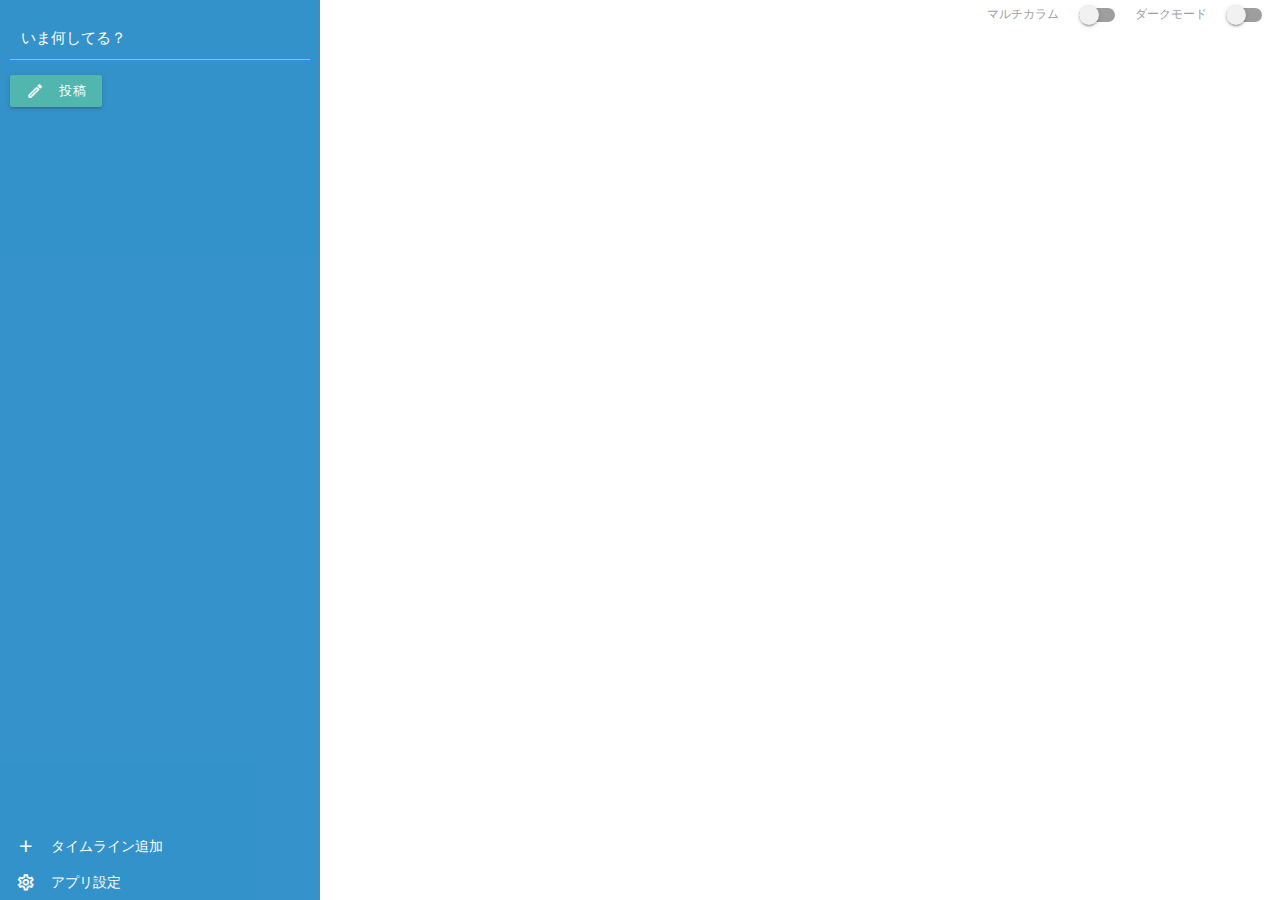
<file: index.html>
<!DOCTYPE html>
<html lang="ja">

<head>
    <meta charset="UTF-8">
    <meta name="viewport" content="width=device-width, initial-scale=1.0">
    <meta http-equiv="X-UA-Compatible" content="ie=edge">
    <link rel="shortcut icon" href="./img/icon.ico">

    <!-- manifest.jsonを呼び出しています -->
    <link rel="manifest" href="./manifest.json">
    <script>
        // service workerが有効なら、service-worker.js を登録します
        if ('serviceWorker' in navigator) {
            navigator.serviceWorker.register('./service-worker.js').then(function () { console.log('Service Worker Registered'); });
        }
    </script>

    <title>Kaisendon-JS</title>

    <link type="text/css" rel="stylesheet" href="css/index.css" />


    <!--Import Google Icon Font-->
    <link href="https://fonts.googleapis.com/icon?family=Material+Icons|Material+Icons+Outlined" rel="stylesheet">
    <!--Import materialize.css-->
    <link type="text/css" rel="stylesheet" href="css/materialize.min.css" media="screen,projection" />

    <!--Let browser know website is optimized for mobile-->
    <meta name="viewport" content="width=device-width, initial-scale=1.0" />


</head>

<body>
    <script type="text/javascript" src="JS/materialize.min.js"></script>
    <div class="menu" id="menu">

        <div class="header" id="account_area">
            <img id="header_avatar" style="float: left;" width="40px">
            <p id="header_name" style="margin-left: 40px;"></p>
        </div>
        <div class="header" id="post_account_list_area" style="display: none;">
            <label class="white-text">アカウント選択</label>
            <select id="post_account_list" class="browser-default">
            </select>
        </div>
        <div class="input-field col s12 toot " style="color: white;">
            <textarea id="toot_text" class="materialize-textarea white-text"></textarea>
            <label for="toot_text" class="white-text">いま何してる？</label>

            <a class="waves-effect btn-small white-text" id="post"><i
                    class="material-icons-outlined left">create</i>投稿</a>
        </div>

        <div class="bottommenu">
            <a class="waves-effect btn-flat white-text menubutton" style="display: none;" id="timeline_edit"
                onclick="editPanel()" id="timeline_edit"><i class="material-icons-outlined left">edit</i>タイムライン編集</a>
            <a class="waves-effect btn-flat white-text menubutton" onclick="createTimeline()" id="timeline_add"><i
                    class="material-icons-outlined left">add</i>タイムライン追加</a>
            <a class="waves-effect btn-flat white-text menubutton" id="settings"><i
                    class="material-icons-outlined left">settings</i>アプリ設定</a>
        </div>

        <!-- ここに追加したタイムライン入る -->
        <div id="timeline_button_list" class="scrollbar" style="overflow-y: scroll;">

        </div>


    </div>



    <div class="content">

        <!-- ドラッグ可能なバーを置く -->
        <div class="bar" id="bar">



            <i class="material-icons-outlined cleardrag rightbutton red-text" id="close_button" title="閉じる">close</i>
            <i class="material-icons-outlined cleardrag rightbutton blue-text" id="dev_button"
                title="F12">developer_mode</i>
            <div class="switch rightbutton cleardrag">
                <label onclick="setTheme()">
                    ダークモード
                    <input type="checkbox" id="darkmode_switch">
                    <span class="lever"></span>
                </label>
            </div>

            <div class="switch rightbutton cleardrag">
                <label onclick="setTimelineType()">
                    マルチカラム
                    <input type="checkbox" id="multi_column">
                    <span class="lever"></span>
                </label>
            </div>


        </div>

        <!-- ここタイムライン -->
        <div class="timeline" id="timeline">

        </div>

        <div id="multi_column_div" class="multicolumn" style="display: none;">


        </div>

        <div class="editpanel" id="editpanel">

            <i class="material-icons-outlined cleardrag rightbutton white-text" onclick="closeEditPanel()"
                id="edit_close_button" title="閉じる">close</i>

            <p class="title" id="edit_title">作成・編集画面</p>

            <div class="input-field col s6 space">
                <input placeholder="名前" id="name" type="text" class="validate white-text">
                <label for="name" class="white-text">名前</label>
            </div>

            <div class="space">
                <label class="white-text">読み込むタイムライン</label>
                <select id="load" class="browser-default">
                    <option value="home">ホーム</option>
                    <option value="notification">通知</option>
                    <option value="local">ローカル</option>
                    <option value="public">連合</option>
                </select>
            </div>


            <div class="space">
                <label class="white-text">アカウント</label>
                <select id="account_select" class="browser-default">

                </select>
            </div>

            <div class="optionspace">
                <label>
                    <input type="checkbox" id="streaming" />
                    <span style="color: white;">ストリーミングAPIを無効にする</span>
                </label>
                <label>
                    <input type="checkbox" id="img" />
                    <span style="color: white;">アイコンなどの画像を非表示にする</span>
                </label>
                <label>
                    <input type="checkbox" id="gif" />
                    <span style="color: white;">GIFアニメを無効にする</span>
                </label>
            </div>

            <!-- <input type="color"> -->

            <div>
                <a class="waves-effect waves-light btn blue okbutton" id="add"><i
                        class="material-icons-outlined left">add</i>タイムライン追加</a>
                <a class="waves-effect waves-light btn red okbutton" style="display: none;" id="delete"><i
                        class="material-icons-outlined left">delete</i>タイムライン削除</a>
            </div>

        </div>

        <!-- 設定パネル -->
        <div class="editpanel" style="background-color: lightgrey;display: none;" id="settingpanel">
            <div class="menu" style="background-color: teal;width: 30%;">



                <p class="title settingpadding">設定</p>

                <a class="waves-effect btn-flat white-text menubutton" id="setting_account"
                    onclick="closeSettingPanel()"><i class="material-icons-outlined left">arrow_back</i>戻る</a>

                <a class="waves-effect btn-flat white-text menubutton" id="setting_account"
                    onclick="setSetting('add')"><i class="material-icons-outlined left">person_add</i>アカウント追加</a>

                <a class="waves-effect btn-flat white-text menubutton" id="setting_account"
                    onclick="setSetting('list')"><i class="material-icons-outlined left">list</i>アカウント一覧</a>

                <a class="waves-effect btn-flat white-text menubutton" id="setting_account"
                    onclick="setSetting('electron')"><i class="material-icons-outlined left">code</i>Electron</a>

                <a class="waves-effect btn-flat white-text menubutton" id="setting_account"
                    onclick="setSetting('timeline')"><i class="material-icons-outlined left">timeline</i>タイムライン設定</a>

                <a class="waves-effect btn-flat white-text menubutton" id="setting_account"
                    onclick="setSetting('this_app')"><i class="material-icons-outlined left">info</i>このアプリについて</a>
            </div>
            <!-- 設定のなかみ -->
            <div class="settingpadding">

                <div id="setting_add_account_div" class="settingdiv" style="display: none;">

                    <h5 class="settingtitle">アカウント追加</h5>

                    <div class="input-field col s6">
                        <input placeholder="インスタンス名" id="instance" type="text" class="validate">
                        <label for="instance">インスタンス名</label>
                    </div>
                    <div class="input-field col s6">
                        <input placeholder="アクセストークン" id="token" type="text" class="validate">
                        <label for="token">アクセストークン</label>
                    </div>

                    <a class="waves-effect waves-light btn blue" id="login_button"><i
                            class="material-icons left">lock</i>ログイン</a>
                </div>
                <div id="setting_account_list_div" class="settingdiv" style="display: none;">

                    <h5 class="settingtitle">アカウント一覧</h5>

                    <ul class="collection with-header" id="setting_account_list">

                    </ul>
                </div>
                <div id="setting_electron_div" class="settingdiv" style="display: none;">

                    <h5 class="settingtitle">Electron版の設定</h5>

                    <label onclick="saveSetting('setting_electron_dev')">
                        <input type="checkbox" id="setting_electron_dev" />
                        <span class="settingchecktextcolor">デベロッパーツールボタンを置かない（Shift + Ctrl + i で代替可能）</span>
                    </label>
                    <label onclick="saveSetting('setting_pc_info')">
                        <input type="checkbox" id="setting_pc_info" />
                        <span class="settingchecktextcolor">上のタイトルバーにCPU使用率・メモリ使用率・電池残量等を表示する（試験的）</span>
                    </label>
                </div>
                <div id="setting_timeline_div" class="settingdiv" style="display: none;">

                    <h5 class="settingtitle">タイムライン設定</h5>
                    <div class="input-field col s6">
                        <input placeholder="マルチカラムでタイムラインごとの幅（初期値：25%）" id="column_width" type="text" class="validate">
                        <label for="column_width">マルチカラムでタイムラインごとの幅（初期値：25%）</label>
                    </div>
                    <a class="waves-effect waves-light btn blue" id="timeline_setting_save"><i
                            class="material-icons left">save</i>保存</a>

                </div>
                <div id="setting_this_app_div" class="settingdiv" style="display: none;">
                    <h5 class="settingtitle">このアプリについて</h5>
                    <img style="width: 100px;" src="img/icon.png">
                    <p>かいせんどん Electron</p>
                    <p>1.0.1</p>
                </div>
            </div>

        </div>

    </div>


    <!-- ドラッグで並び替えできるすげーライブラリ -->
    <script type="text/javascript" src="JS/Sortable.min.js"></script>

    <script type="text/javascript" src="JS/index.js"></script>
    <!-- <script type="text/javascript" src="JS/electron.js"></script> -->

    <!-- タイムライン読み込み -->
    <script type="text/javascript" src="JS/load_tl/timeline.js"></script>

    <!-- タイムライン追加・編集など -->
    <script type="text/javascript" src="JS/timeline_add/timeline_add.js"></script>

    <!-- 設定画面 -->
    <script type="text/javascript" src="JS/settings/index.js"></script>

</body>

<script>
    //ダークモード処理
    function setTheme() {
        var isDarkmode = document.getElementById('darkmode_switch').checked
        if (isDarkmode) {
            document.getElementById('timeline').style.background = '#000000'
            document.getElementById('bar').style.background = '#000000'
            document.getElementById('menu').style.background = '#0d47a1'
            document.getElementById('multi_column_div').style.background = '#000000'

            //タイムラインのCardの色
            var timelineItems = document.getElementsByClassName('card-panel')
            for (let index = 0; index < timelineItems.length; index++) {
                const element = timelineItems[index];
                element.className = 'card-panel blue darken-4'
            }
            //タイトルバーのPC情報たちも色変える
            var pcInfoItems = document.getElementById('bar').getElementsByTagName('span')
            for (let index = 0; index < pcInfoItems.length; index++) {
                const element = pcInfoItems[index];
                element.style.color = 'white'
            }
            //マルチカラム
            var column = document.getElementsByClassName('multicolumn_div')
            for (let index = 0; index < column.length; index++) {
                const element = column[index];
                element.className = 'black multicolumn_div'
            }
            var column = document.getElementsByClassName('multicolumn_timeline')
            for (let index = 0; index < column.length; index++) {
                const element = column[index];
                element.className = 'black multicolumn_timeline'
            }
            var column = document.getElementsByClassName('multicolumn_title')
            for (let index = 0; index < column.length; index++) {
                const element = column[index];
                element.style.color = 'white'
            }
        } else {
            document.getElementById('timeline').style.background = '#ffffff'
            document.getElementById('bar').style.background = '#ffffff'
            document.getElementById('menu').style.background = '#0277bd'
            document.getElementById('multi_column_div').style.background = '#ffffff'

            //タイムラインのCardの色
            var timelineItems = document.getElementsByClassName('card-panel')
            for (let index = 0; index < timelineItems.length; index++) {
                const element = timelineItems[index];
                element.className = 'card-panel blue lighten-1'
            }
            //タイトルバーのPC情報たちも色変える
            var pcInfoItems = document.getElementById('bar').getElementsByTagName('span')
            for (let index = 0; index < pcInfoItems.length; index++) {
                const element = pcInfoItems[index];
                element.style.color = 'black'
            }
            //マルチカラム
            var column = document.getElementsByClassName('multicolumn_div')
            for (let index = 0; index < column.length; index++) {
                const element = column[index];
                element.className = 'white multicolumn_div'
            }
            var column = document.getElementsByClassName('multicolumn_timeline')
            for (let index = 0; index < column.length; index++) {
                const element = column[index];
                element.className = 'white multicolumn_timeline'
            }
            var column = document.getElementsByClassName('multicolumn_title')
            for (let index = 0; index < column.length; index++) {
                const element = column[index];
                element.style.color = 'black'
            }
        }
    }

    //Escキーで非表示にできるように
    document.onkeydown = function (event) {
        var settingPanel = document.getElementById('settingpanel')
        var panel = document.getElementById('editpanel')
        if (event.keyCode == 27) { //27がEscキー
            settingPanel.style.display = 'none'
            panel.style.display = 'none'
        }
    }

    //マルチカラムか単一？
    function setTimelineType() {
        var isMultiColumn = document.getElementById('multi_column').checked
        var timeline = document.getElementById('timeline')
        var multi_column = document.getElementById('multi_column_div')
        var account_area = document.getElementById('account_area')
        var post_account_list_area = document.getElementById('post_account_list_area')
        if (isMultiColumn) {
            timeline.style.display = 'none'
            multi_column.style.display = 'block'
            //左上のアカウントのDivも消す
            account_area.style.display = 'none'
            post_account_list_area.style.display = 'block'
            initMultiColumn()
            setAccountDropDownMenu()
        } else {
            timeline.style.display = 'block'
            multi_column.style.display = 'none'
            account_area.style.display = 'block'
            post_account_list_area.style.display = 'none'
        }
    }



</script>

</html>
</file>
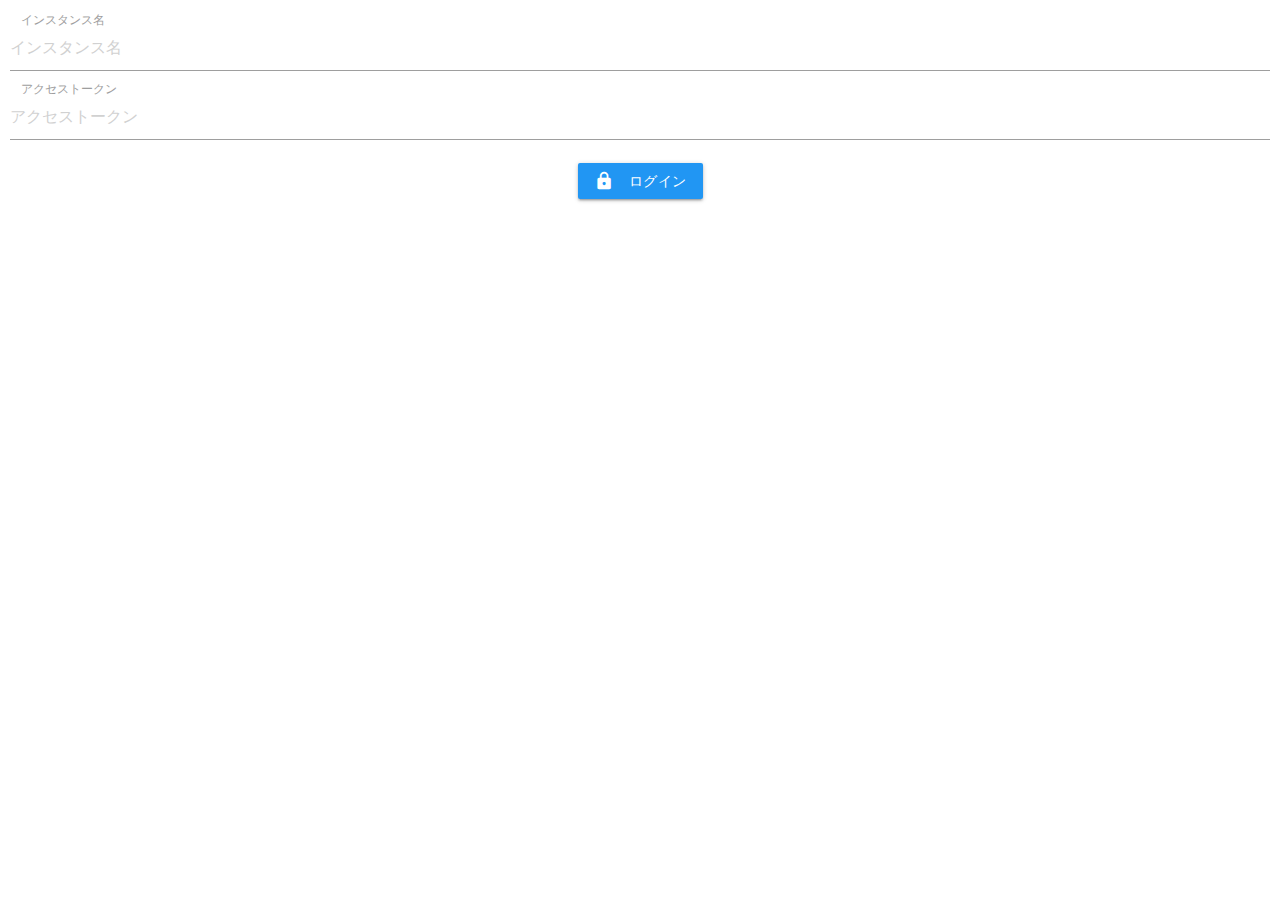
<file: html/account_settings.html>
<!DOCTYPE html>
<html lang="ja">

<head>
    <meta charset="UTF-8">
    <meta name="viewport" content="width=device-width, initial-scale=1.0">
    <meta http-equiv="X-UA-Compatible" content="ie=edge">
    <title>アカウント設定</title>

    <link type="text/css" rel="stylesheet" href="../css/account_setting.css" media="screen,projection" />


    <!--Import Google Icon Font-->
    <link href="https://fonts.googleapis.com/icon?family=Material+Icons" rel="stylesheet">
    <!--Import materialize.css-->
    <link type="text/css" rel="stylesheet" href="../css/materialize.css" media="screen,projection" />

</head>

<body>

    <script type="text/javascript" src="../JS/materialize.js"></script>
    <div class="content">
        <div class="input-field col s6">
            <input placeholder="インスタンス名" id="instance" type="text" class="validate">
            <label for="instance">インスタンス名</label>
        </div>
        <div class="input-field col s6">
            <input placeholder="アクセストークン" id="token" type="text" class="validate">
            <label for="token">アクセストークン</label>
        </div>
        <a class="waves-effect waves-light btn blue" id="login_button"><i class="material-icons left">lock</i>ログイン</a>
    </div>

    <!-- <script type="text/javascript" src="../JS/account_setting/account_setting_electron.js"></script> -->
    <!-- <script type="text/javascript" src="../JS/account_setting/account_setting.js"></script> -->

</body>

</html>
</file>
<file: css/index.css>
* {
    margin: 0px;
    padding: 0px;
}

html {
    height: 100%;
}

body {
    height: 100%;
}

.menubutton {
    color: #ffffff;
    width: 100%;
    vertical-align: middle;
    padding: 5%;
    font-size: 20px;
}

.menu {
    position: relative;
    float: left;
    height: 100%;
    width: 25%;
    background: #0277bd;
    opacity: 0.8;
}

#timeline_button_list::-webkit-scrollbar {
    display: none;
}

.bottommenu {
    position: absolute;
    bottom: 0;
}

.cleardrag {
    -webkit-app-region: no-drag;
    /* ドラッグ解除 */
}

.rightbutton {
    float: right;
    cursor: pointer;
    cursor: hand;
    margin: 2px;
}

.bar {
    position: absolute;
    top: 0;
    right: 0;
    width: 75%;
    height: 5%;
    -webkit-app-region: drag;
    background: #ffffff;
    /* ドラッグ可能に */
}

.content {
    width: 100%;
    height: 100%;
}

.timeline {
    position: absolute;
    bottom: 0;
    right: 0;
    background: #ffffff;
    float: left;
    width: 75%;
    height: 95%;
    overflow-x: hidden;
    overflow-y: scroll;
}

.space {
    margin-left: 10px;
    margin-right: 10px;
}

.toot {
    margin: 10px;
}

.header {
    position: relative;
    margin: 10px;
    font-size: 15px;
    color: #ffffff;
}

.editpanel {
    position: relative;
    float: right;
    background: tomato;
    width: 50%;
    display: none;
    height: 100%;
}

.title {
    font-size: 20px;
    color: #ffffff;
    width: 100%;
    text-align: center;
}

.okbutton {
    position: relative;
    width: 50%;
    margin-left: 25%;
    margin-right: 25%;
    margin-top: 5%;
}

.optionspace {
    margin: 10%;
    color: white;
}

.white {
    color: #ffffff;
}

.title {
    font-size: 20px;
}

.settingpadding {
    padding-top: 10px;
}

.settingdiv {
    margin: auto;
    padding-left: 30%;
    width: 90%;
}

.settingtitle {
    margin-bottom: 50px;
}

.settingchecktextcolor {
    color: black;
}

.icon-text {
    vertical-align: -6px;
}

/* マルチカラム */

.multicolumn {
    position: absolute;
    bottom: 0;
    right: 0;
    background: white;
    float: left;
    width: 75%;
    height: 95%;
    white-space: nowrap;
    overflow-x: scroll;
}

.multicolumn_card {
    display: inline-block;
    margin-right: 1%;
    width: 40%;
    height: 95%;
    vertical-align: top;
    white-space: normal;
}

.multicolumn_timeline {
    background: #ffffff;
    float: left;
    height: 100%;
    width: 75%;
    height: 95%;
    overflow-x: hidden;
    overflow-y: scroll;
}

/* .timelinecard {
    animation: add 3s linear 0s infinite none;
}

@keyframes add {
    0% {
        op: 0px;
    }
    100% {
        height: 100px;
    }
} */
</file>
<file: css/account_setting.css>
.content {
    padding: 10px;
    text-align: center;
    align-content: center;
}
</file>
